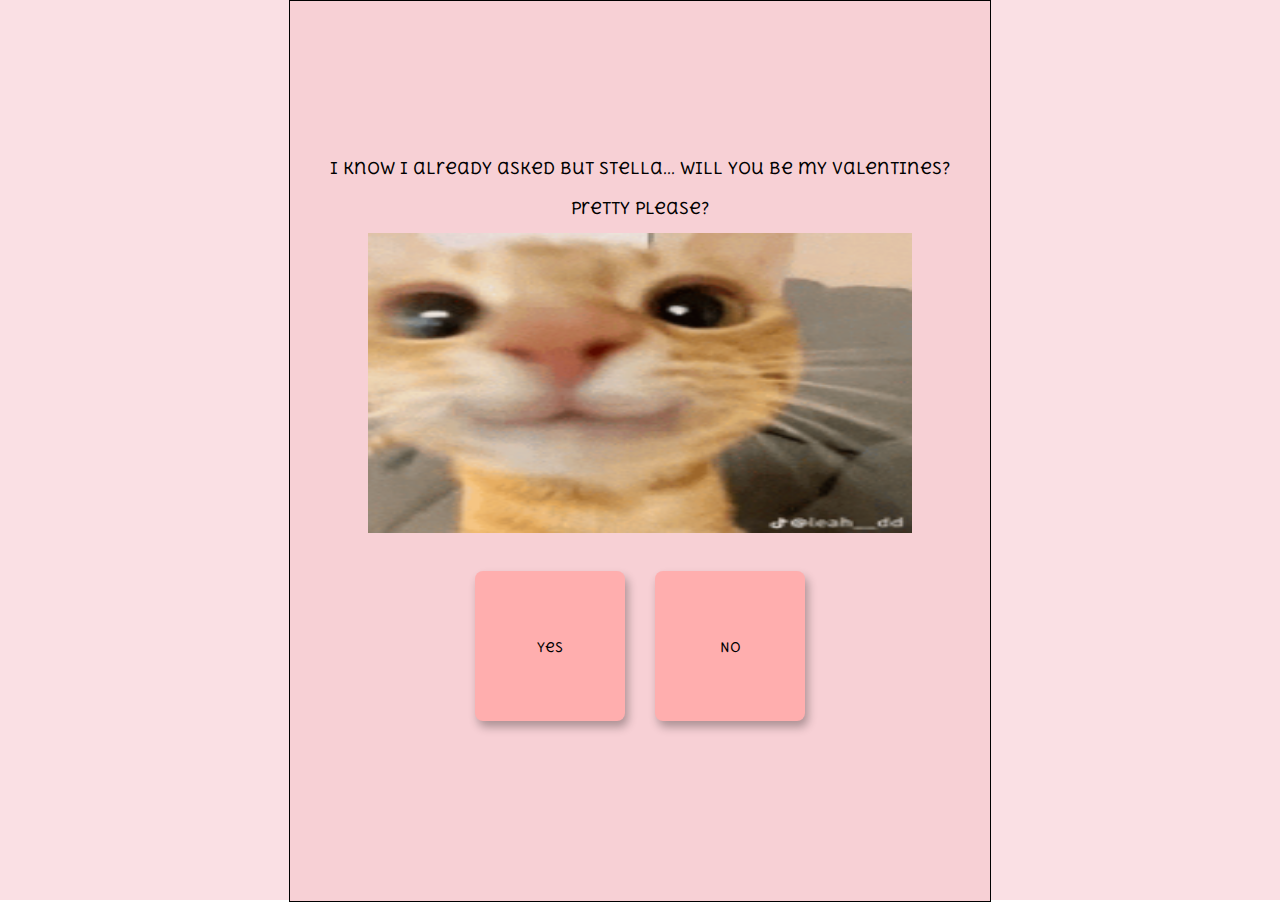
<file: index.html>
<!DOCTYPE html>
<html>
<head>
  <title>Valentines</title>
  <link href="./valentines.css" rel="stylesheet">

  <link rel="preconnect" href="https://fonts.googleapis.com">
  <link rel="preconnect" href="https://fonts.gstatic.com" crossorigin>
  <link href="https://fonts.googleapis.com/css2?family=Delius+Unicase:wght@400;700&family=Roboto:ital,wght@0,100;0,300;0,400;0,500;0,700;0,900;1,100;1,300;1,400;1,500;1,700;1,900&display=swap" rel="stylesheet">

</head>
<body>
  <div class="main">
    <div class="question-div">
      <div class="text-holder">
        I know I already asked but Stella... 
        will you be my valentines? 
      </div>
      <div class="text-holder" id="secondary">
        Pretty please? 
      </div>
      <div class="image-holder">
        <img src="images/cat.png" class="image">
      </div>
      <div class="question-holder">
        <div class="button-div" id="yes">
          <button >
            Yes
          </button>
        </div>
        <div class="button-div" id="no">
          <button>
            No
          </button>
        </div>
      </div>

    </div>

  </div>


  <script src="./valentines.js" type="module"></script>
  
</body>
</html>
</file>
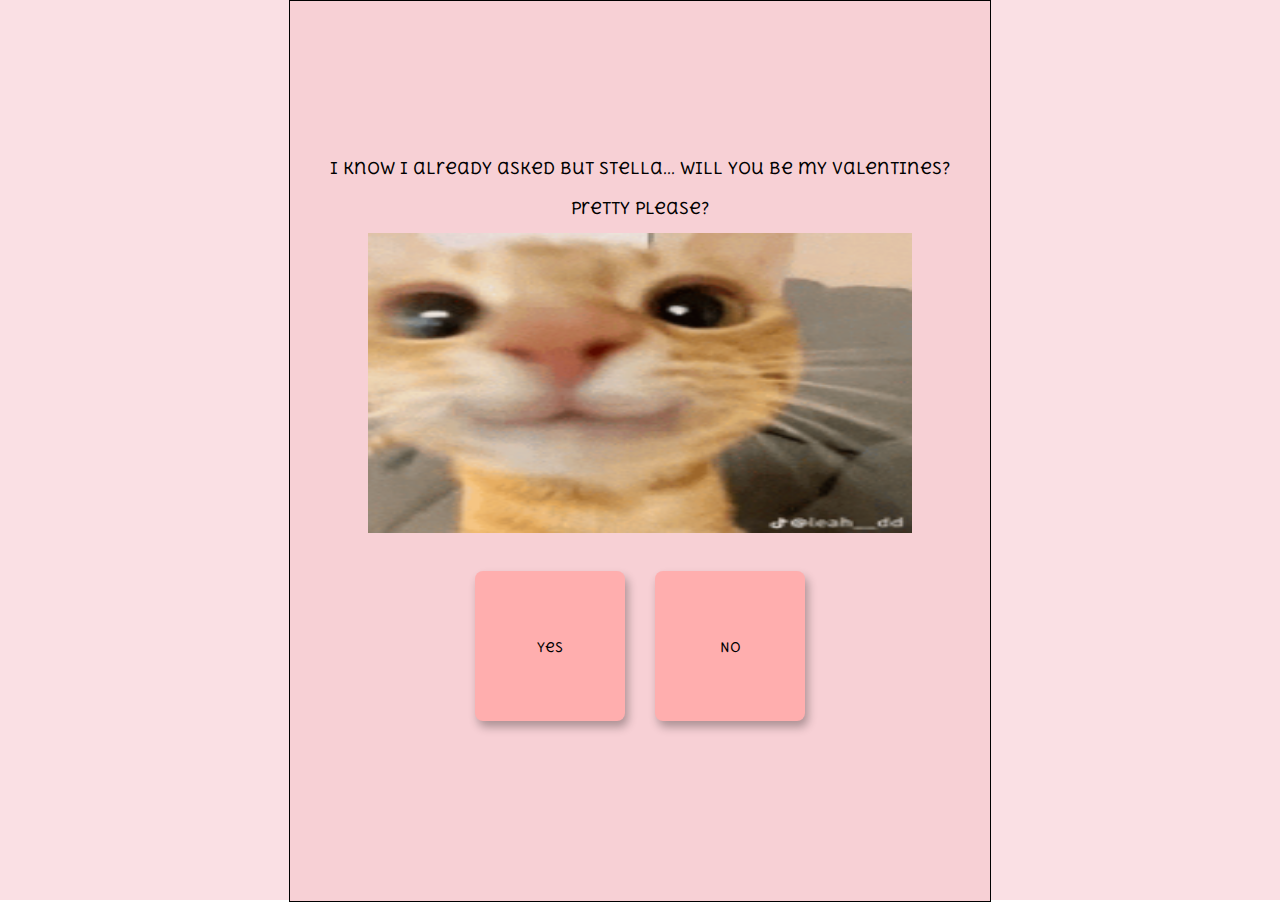
<file: valentines.html>
<!DOCTYPE html>
<html>
<head>
  <title>Valentines</title>
  <link href="/valentines.css" rel="stylesheet">

  <link rel="preconnect" href="https://fonts.googleapis.com">
  <link rel="preconnect" href="https://fonts.gstatic.com" crossorigin>
  <link href="https://fonts.googleapis.com/css2?family=Delius+Unicase:wght@400;700&family=Roboto:ital,wght@0,100;0,300;0,400;0,500;0,700;0,900;1,100;1,300;1,400;1,500;1,700;1,900&display=swap" rel="stylesheet">

</head>
<body>
  <div class="main">
    <div class="question-div">
      <div class="text-holder">
        I know I already asked but Stella... 
        will you be my valentines? 
      </div>
      <div class="text-holder" id="secondary">
        Pretty please? 
      </div>
      <div class="image-holder">
        <img src="images/cat.png" class="image">
      </div>
      <div class="question-holder">
        <div class="button-div" id="yes">
          <button >
            Yes
          </button>
        </div>
        <div class="button-div" id="no">
          <button>
            No
          </button>
        </div>
      </div>

    </div>

  </div>


  <script src="valentines.js" type="module"></script>
  
</body>
</html>
</file>
<file: valentines.css>
:root {
  font-family: "Delius Unicase", serif;
  font-weight: 400;
  font-style: normal; 
}

body {
  margin: 0px; 
}

button {
  font-family: "Delius Unicase", serif;
  font-weight: 400;
  font-style: normal;
}

.main {
  width: 100vw; 
  height: 100vh; 
  background-color: rgb(250, 224, 228);
  display: flex;
  align-items: start;
  justify-content: center;
}

.text-holder {
  margin: 10px 15px; 
  font-size: 25; 
  display: flex;
  align-items: space-between; 
  justify-content: center;
  height: 20px; 
}

.question-div {
  width: 700px;
  height: 100vh;  
  background-color: rgb(247, 208, 213);
  display: flex;
  flex-direction: column; 
  align-items: space-between;
  justify-content: center;
  border: 1px solid rgb(0, 0, 0); 
}

.image-holder {
  overflow: hidden; 
  display: flex; 
  justify-content: center;
  align-content: center;
  padding: 5px 10px; 
  height: 300px;
}

.image-holder img {
  width: 80%;
}

.question-holder {
  display: flex;
  flex-direction: row; 
  align-items: center;
  justify-content: center;
  padding: 33px 0px; 
}

#yes button, #no button {
  width: 150px; 
  height: 150px; 
  border-radius: 8px; 
  border: none; 
  margin: 0px 15px;
  box-shadow: 3px 6px 10px rgba(0,0,0,0.3)
}

#yes button:hover, #no button:hover {
  opacity: 0.8; 
}

#yes button:active, #no button:active {
  box-shadow: none; 
}
 
#yes button {
  background-color: rgb(255, 174, 174); 
}

#no button {
  background-color: rgb(255, 174, 174); 
}

#yes button.no-counter-one {
  width: 300px; 
}

#no button.no-counter-one {
  width: 100px; 
}

#yes button.no-counter-two {
  width: 450px; 
}

#yes button.no-counter-three {
  width: 600px; 
}

#no button.no-counter-two {
  width: 50px; 
}

:disabled {
  opacity: 0.9; 
}
</file>
